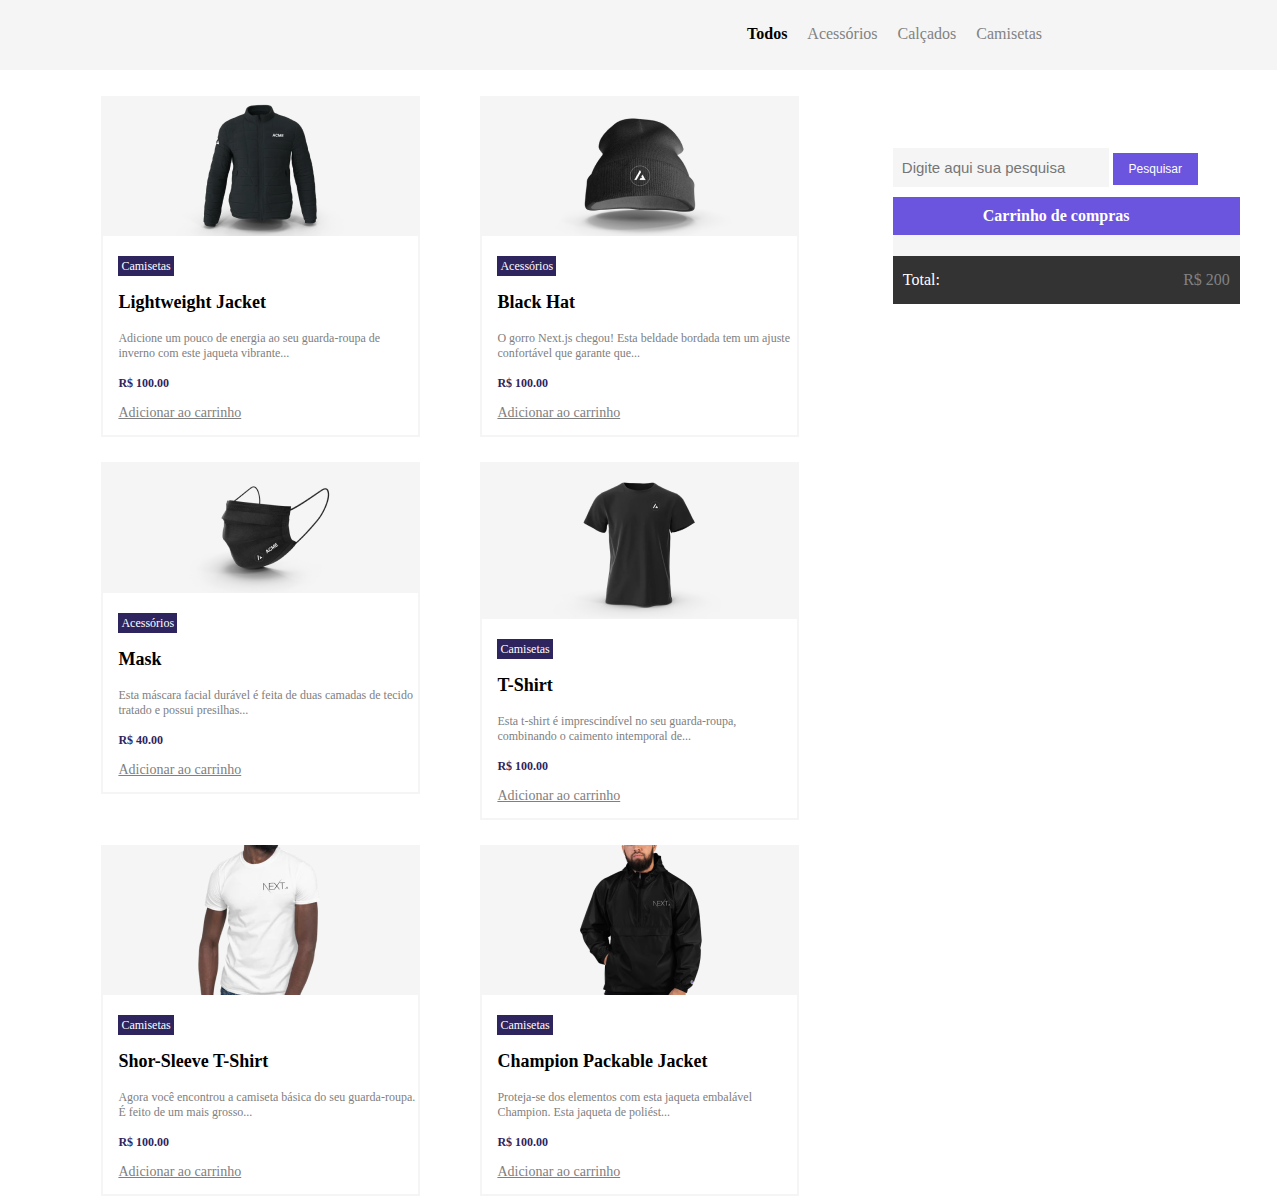
<file: index.html>
<!DOCTYPE html>
<html lang="en">
<head>
    <meta charset="UTF-8">
    <meta http-equiv="X-UA-Compatible" content="IE=edge">
    <meta name="viewport" content="width=device-width, initial-scale=1.0">
    <link rel="stylesheet" href="HomePage.css">
    <title>Homepage</title>
</head>
<body>
    <header>
        <h1>Weartake</h1>
        <nav>
            <ul>
                <li>Todos</li>
                <li>Acessórios</li>
                <li>Calçados</li>
                <li>Camisetas</li>
            </ul>
        </nav>
         </header>
    <main>
        <section class="vitrine">
            <div class="card">
                <img class="itemImg" src="img/Men-Jacket-Front-Black.png">
                <div class= cardInfo>
                    <label class="prodLabel">Camisetas</label>
                    <h3 class="itemName">Lightweight Jacket</h3>
                    <p class="description">Adicione um pouco de energia ao seu guarda-roupa de inverno com este jaqueta vibrante...</p>
                    <span class="priceTag">R$ 100.00</span>
                    <p class="addCart">Adicionar ao carrinho</p>
                </div>
            </div>

            <div class="card">
                <img class="itemImg" src="img/image.png">
                <div class= cardInfo>
                    <label class="prodLabel">Acessórios</label>
                    <h3 class="itemName">Black Hat</h3>
                    <p class="description">O gorro Next.js chegou! Esta beldade bordada tem um ajuste confortável que garante que...</p>
                    <span class="priceTag">R$ 100.00</span>
                    <p class="addCart">Adicionar ao carrinho</p>
                </div>
            </div>

            <div class="card">
                <img class="itemImg" src="img/Surgical-Mask.png">
                <div class= cardInfo>
                    <label class="prodLabel">Acessórios</label>
                    <h3 class="itemName">Mask</h3>
                    <p class="description">Esta máscara facial durável é feita de duas camadas de tecido tratado e possui presilhas...</p>
                    <span class="priceTag">R$ 40.00</span>
                    <p class="addCart">Adicionar ao carrinho</p>
                </div>
            </div>

            <div class="card">
                <img class="itemImg" src="img/Men-TShirt-Black.png">
                <div class= cardInfo>
                    <label class="prodLabel">Camisetas</label>
                    <h3 class="itemName">T-Shirt</h3>
                    <p class="description">Esta t-shirt é imprescindível no seu guarda-roupa, combinando o caimento intemporal de...</p>
                    <span class="priceTag">R$ 100.00</span>
                    <p class="addCart">Adicionar ao carrinho</p>
                </div>
            </div>

            <div class="card">
                <img class="itemImg" src="img/White-TShirt.png">
                <div class= cardInfo>
                    <label class="prodLabel">Camisetas</label>
                    <h3 class="itemName">Shor-Sleeve T-Shirt</h3>
                    <p class="description">Agora você encontrou a camiseta básica do seu guarda-roupa. É feito de um mais grosso...</p>
                    <span class="priceTag">R$ 100.00</span>
                    <p class="addCart">Adicionar ao carrinho</p>
                </div>
            </div>

            <div class="card">
                <img class="itemImg" src="img/Champion-Jacket.png">
                <div class= cardInfo>
                    <label class="prodLabel">Camisetas</label>
                    <h3 class="itemName">Champion Packable Jacket</h3>
                    <p class="description">Proteja-se dos elementos com esta jaqueta embalável Champion. Esta jaqueta de poliést...</p>
                    <span class="priceTag">R$ 100.00</span>
                    <p class="addCart">Adicionar ao carrinho</p>
                </div>
            </div>
        </section>

        <div class="rightColumn">
            <div class="barraDePesquisa">
                <input type="search" placeholder="Digite aqui sua pesquisa">
                <button type="button">Pesquisar</button>
            </div>

            <section class="carrinhoDeCompras">
                <h4>Carrinho de compras</h4>
                <div class="cartStatus">
                    
                </div>

                <div class="cartCheckout">
                    <div class="total">
                        <p>Total:</p>
                        <p class="totalNumber">R$ 200</p>
                    </div>
                </div>

            </section>
        </div>
    </main>
    <script src="cart.js" async></script>
</body>
</html>
</file>
<file: HomePage.css>
html {
  margin: 0;
  padding: 0;
  font-family: Inter;
}

header {
  display: flex;
  flex-direction: row;
  justify-content: flex-end;
  position: absolute;
  width: 100%;
  height: 70px;
  left: -3px;
  top: 0px;
  font-family: Inter;
  background: #f5f5f5;
}

main {
  display: flex;
  flex-direction: row;
}

h1 {
  display: flex;
  align-self: flex-start;
  font-family: Inter;
  font-style: normal;
  font-weight: bold;
  font-size: 30px;
  line-height: 24px;
  color: #000000;
  cursor: pointer;
}

ul {
  display: flex;
  flex-direction: row;
  justify-content: space-between;
  color: #828282;
  list-style-type: none;
  margin-right: 215px;
  margin-top: 25px;
  margin-left: 1030px;
}

li {
  margin-right: 20px;
}

li:hover {
  cursor: pointer;
}

li:nth-child(1) {
  color: black;
  font-weight: bold;
}

.vitrine {
  display: flex;
  flex-direction: row;
  margin-top: 5%;
  width: 70%;
  flex-wrap: wrap;
  justify-content: center;
}

h3 {
  font-weight: bold;
  font-size: 18px;
  margin-left: 15px;
}

.description {
  width: 300px;
  font-size: 12px;
  color: gray;
  margin-left: 15px;
}

.card {
  margin-right: 30px;
  margin-left: 30px;
  margin-bottom: auto;
  margin-top: 25px;
  background-color: #f5f5f5;
  display: flex;
  align-items: center;
  flex-direction: column;
}

.cardInfo {
  margin-left: 2px;
  margin-right: 2px;
  margin-bottom: 2px;
  background-color: white;
  padding-top: 20px;
}

.prodLabel {
  background-color: #2e245e;
  color: white;
  font-size: 12px;
  padding: 3px 3px 3px 3px;
  margin-left: 15px;
}

.priceTag {
  font-size: 12px;
  color: #2e245e;
  font-weight: bold;
  margin-left: 15px;
}

.addCart {
  text-decoration: underline;
  color: gray;
  font-size: 14px;
  margin-left: 15px;
}

.addCart:hover {
  cursor: pointer;
}

.rightColumn {
  margin-top: 140px;
}

button {
  background-color: #6b54de;
  cursor: pointer;
  border: none;
  font-size: 12px;
  color: white;
  padding: 9px;
  width: 85px;
}

input {
  background-color: #f5f5f5;
  cursor: pointer;
  border: none;
  font-size: 15px;
  color: white;
  padding: 9px;
  width: 216px;
  height: 39px;
}

.carrinhoDeCompras {
  display: flex;
  align-items: center;
  flex-direction: column;
  background-color: #f5f5f5;
  margin-top: 10px;
}

.carrinhoDeCompras h4 {
  background-color: #6b54de;
  color: white;
  font-weight: bold;
  font-size: 16px;
  padding: 10px 90px;
  float: center;
  margin-top: 0;
  width: 167px;
}

.cartStatus {
  display: flex;
  flex-direction: column;
}

.cartItem {
  display: flex;
  flex-direction: row;
}

.cartItemDesc {
  display: flex;
  flex-direction: column;
  align-content: flex-start;
}

.cartItemDesc span {
  margin-left: 0;
}

.cartItemDesc h3 {
  margin-left: 0;
}

.cartItem img {
  background-color: white;
  width: 100px;
  height: 75px;
  margin-right: 15px;
}

.cartItem {
  margin-top: -10px;
  margin-left: -20px;
}

.cartItemTitle {
  width: 120px;
}

.cartItemDesc p {
  font-size: 12px;
  color: #828282;
}

.cartQuantity {
  width: 170px;
}

.cartPriceTag {
  width: 85px;
  padding-top: 5px;
}

.cartQuantityInput {
  color: #000000;
  width: 30px;
  height: 17.2px;
  padding-top: 6px;
  background-color: #6b54de;
}

.cartCheckout {
  background-color: #333333;
  width: 347px;
  color: white;
  font-size: 16px;
  line-height: 16px;
}

.quantity {
  display: flex;
  justify-content: space-between;
  margin-left: 10px;
}

.quantityNumber {
  color: #828282;
  margin-right: 10px;
}

.total {
  display: flex;
  justify-content: space-between;
  margin-left: 10px;
}

.totalNumber {
  color: #828282;
  margin-right: 10px;
}

.cartCard {
  display: flex;
  align-items: flex-start;
}
</file>
